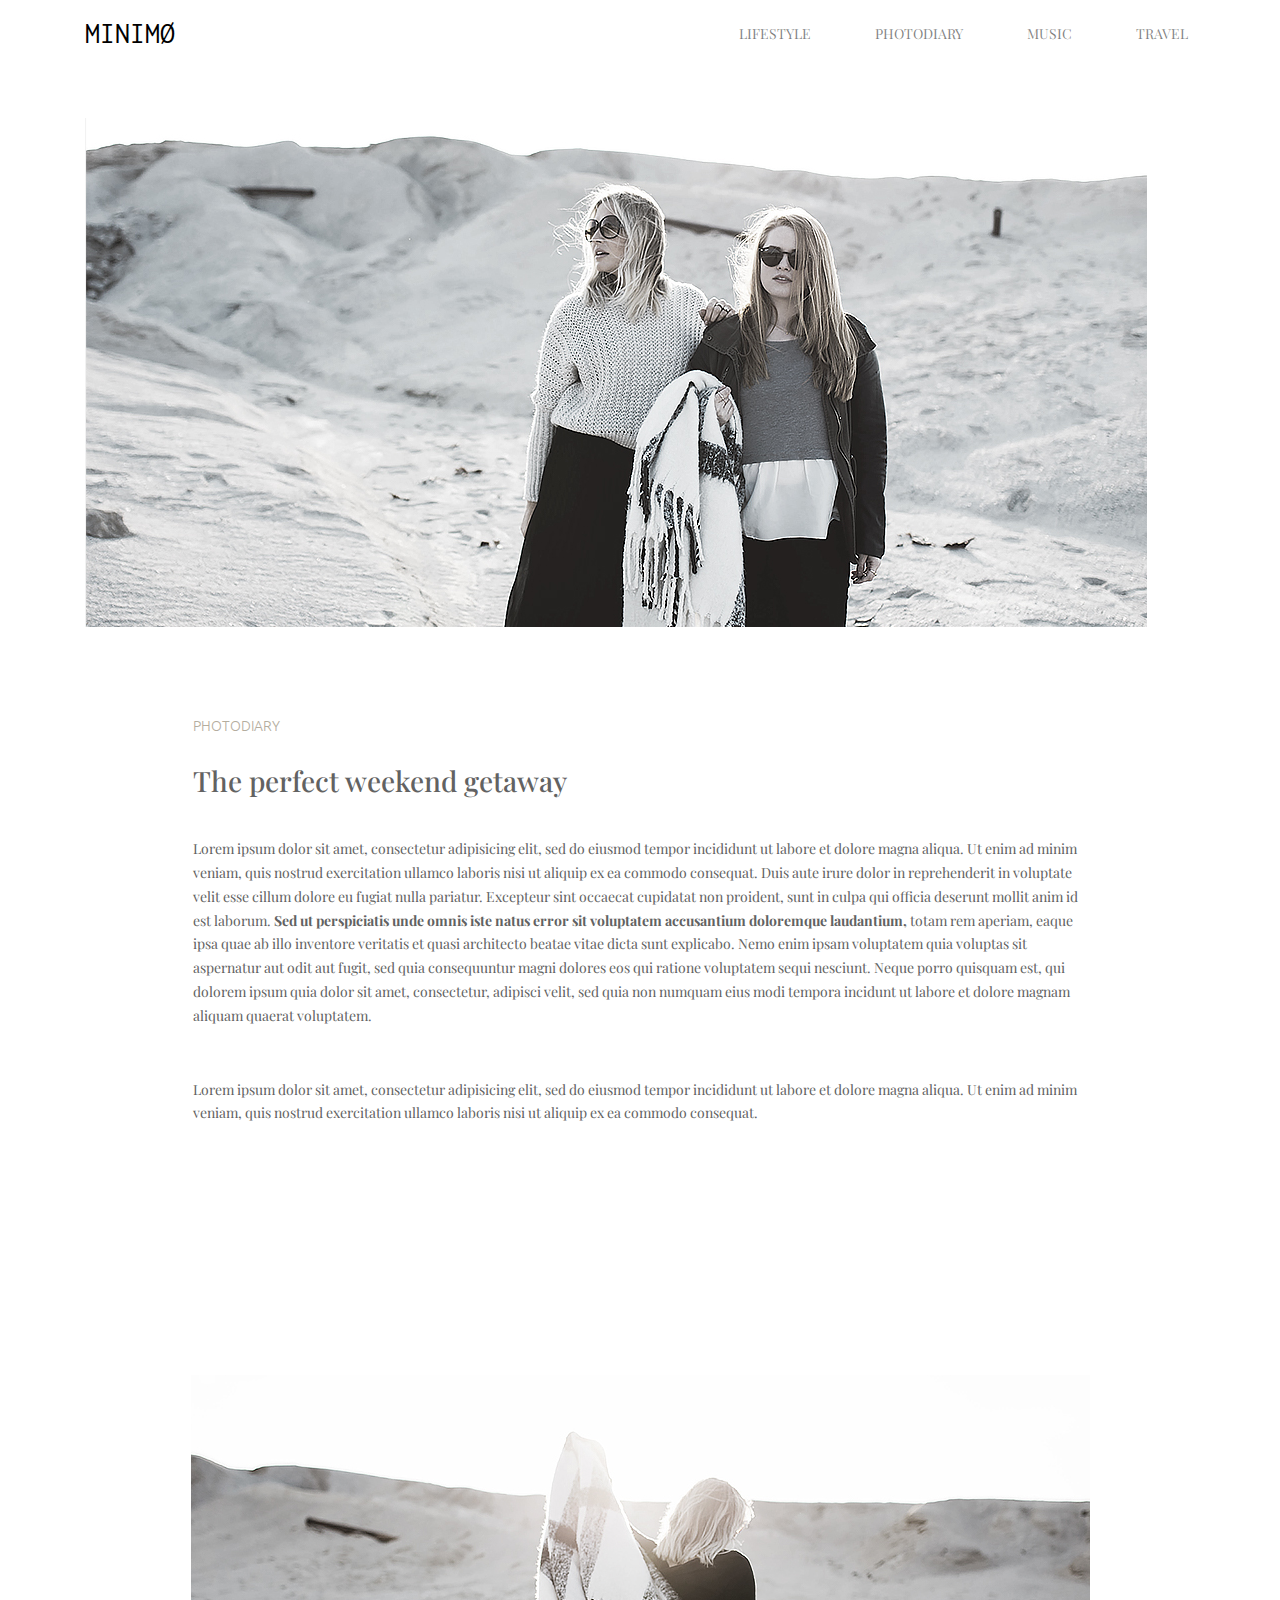
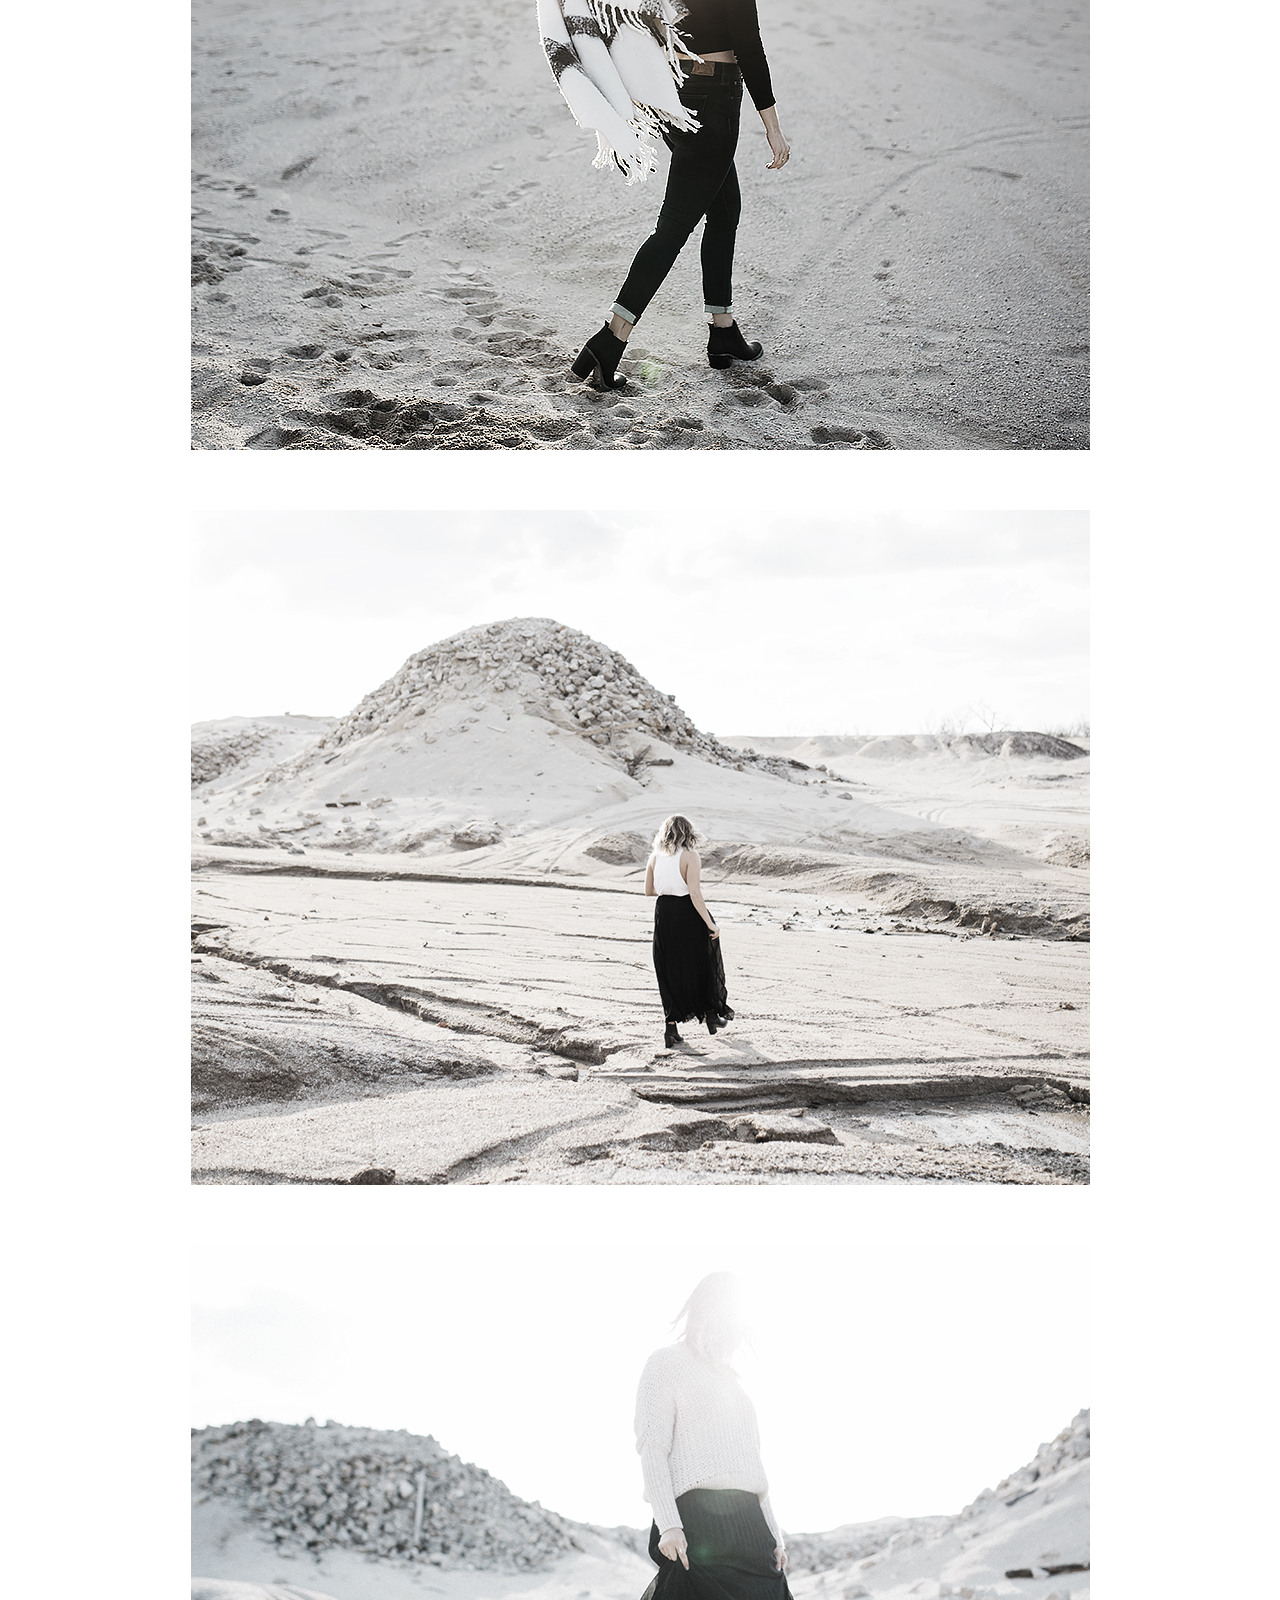
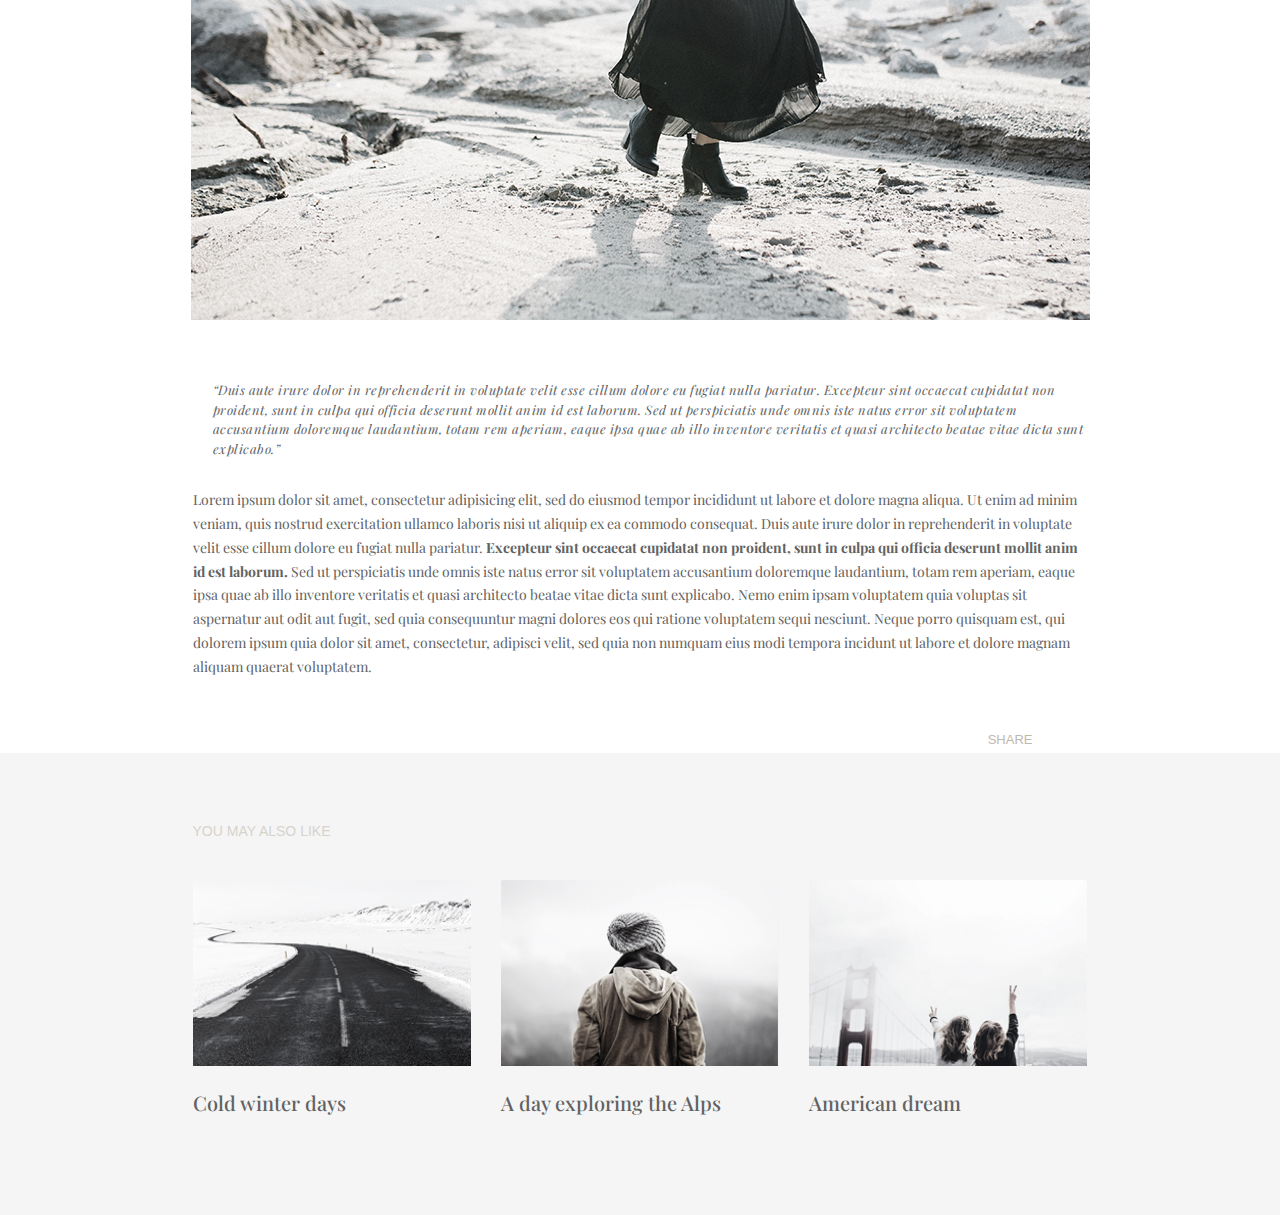
<file: singl.html>
<!DOCTYPE html>
<html lang="en">

<head>
    <meta charset="UTF-8">
    <meta name="viewport" content="width=device-width, initial-scale=1.0">
    <meta http-equiv="X-UA-Compatible" content="ie=edge">


    <link rel="stylesheet" href="libs/bootstrap-4.3.1/css/bootstrap.min.css">


    <link href="https://fonts.googleapis.com/css?family=Inconsolata|Playfair+Display|Ubuntu" rel="stylesheet">
    <link href="https://fonts.googleapis.com/css?family=Playfair+Display:400i" rel="stylesheet">

    <link rel="stylesheet" href="https://use.fontawesome.com/releases/v5.7.2/css/all.css"
          integrity="sha384-fnmOCqbTlWIlj8LyTjo7mOUStjsKC4pOpQbqyi7RrhN7udi9RwhKkMHpvLbHG9Sr" crossorigin="anonymous">

    <link rel="stylesheet" href="css/style.css">
    <title>MINIMO SINGL</title>
</head>

<body>

<header class="header">
    <div class="container marg">
        <nav class="navbar navbar-expand-lg navbar-light bg-light">
            <a class="navbar-brand" href="#">MINIM&#216</a>
            <button class="navbar-toggler" type="button" data-toggle="collapse" data-target="#navbarSupportedContent"
                    aria-controls="navbarSupportedContent" aria-expanded="false" aria-label="Toggle navigation">
                <span class="navbar-toggler-icon"></span>
            </button>

            <div class="collapse navbar-collapse z-in__navbar" id="navbarSupportedContent">
                <ul class="navbar-nav ml-auto">
                    <li class="nav-item">
                        <a class="nav-link" href="#">lifestyle</a>
                    </li>
                    <li class="nav-item">
                        <a class="nav-link" href="#">photodiary</a>
                    </li>
                    <li class="nav-item">
                        <a class="nav-link" href="#">music</a>
                    </li>
                    <li class="nav-item">
                        <a class="nav-link" href="#">travel</a>
                    </li>
                </ul>
            </div>
        </nav>
        <div class="header-img">
            <img src="img\head-img.jpg" class="img-fluid" alt="Responsive image">
        </div>
        <div class="container post-container">
            <div class="row">
                <div class="col-md-10 offset-md-1">
                    <div class="singl-post">
                        <h3 class="post-category">photodiary</h3>
                        <h2 class="post-title"><a href="#" target="_blank">The perfect weekend getaway</a></h2>
                        <p class="post-text">
                            Lorem ipsum dolor sit amet, consectetur adipisicing elit, sed do eiusmod tempor incididunt
                            ut labore et dolore
                            magna aliqua. Ut enim ad minim veniam, quis nostrud exercitation ullamco laboris nisi ut
                            aliquip ex ea commodo
                            consequat. Duis aute irure dolor in reprehenderit in voluptate velit esse cillum dolore eu
                            fugiat nulla pariatur.
                            Excepteur sint occaecat cupidatat non proident, sunt in culpa qui officia deserunt mollit
                            anim id est laborum.
                            <b>Sed ut perspiciatis unde omnis iste natus error sit voluptatem accusantium doloremque
                                laudantium,</b> totam rem
                            aperiam, eaque ipsa quae ab illo inventore veritatis et quasi architecto beatae vitae dicta
                            sunt explicabo. Nemo
                            enim ipsam voluptatem quia voluptas sit aspernatur aut odit aut fugit, sed quia consequuntur
                            magni dolores eos
                            qui ratione voluptatem sequi nesciunt. Neque porro quisquam est, qui dolorem ipsum quia
                            dolor sit amet,
                            consectetur, adipisci velit, sed quia non numquam eius modi tempora incidunt ut labore et
                            dolore magnam aliquam
                            quaerat voluptatem.
                        </p>
                        <p class="post-text">Lorem ipsum dolor sit amet, consectetur adipisicing elit, sed do eiusmod
                            tempor incididunt ut labore et dolore magna aliqua. Ut enim ad minim veniam, quis nostrud
                            exercitation ullamco laboris nisi ut aliquip ex ea commodo consequat.</p>
                    </div>
                </div>
                <!-- /.col-md-12 -->
            </div>
            <!-- /.row -->
        </div>
        <!-- /.container -->
    </div>
</header>
<!-- Post Top -->

<section class="sing-content">
    <div class="container">
        <div class="col-12 text-center sing-photo">
            <img src="img/singl_img/photo-singl1.jpg" class="img-fluid" alt="Responsive image">
        </div>
        <div class="col-12 text-center sing-photo">
            <img src="img/singl_img/photo-singl2.jpg" class="img-fluid" alt="Responsive image">
        </div>
        <div class="col-12 text-center sing-photo">
            <img src="img/singl_img/photo-singl3.jpg" class="img-fluid" alt="Responsive image">
        </div>


        <div class="col-md-10 offset-md-1">
            <div class="singl-post">
                <p class="text-italic">
                    <i>“Duis aute irure dolor in reprehenderit in voluptate velit esse cillum dolore eu fugiat nulla pariatur. Excepteur sint occaecat cupidatat non<br> proident, sunt in culpa qui officia deserunt mollit anim id est laborum. Sed ut perspiciatis unde omnis iste natus error sit voluptatem<br> accusantium doloremque laudantium, totam rem aperiam, eaque ipsa quae ab illo inventore veritatis et quasi architecto beatae vitae dicta sunt<br> explicabo.”</i>
                </p>
                <p class="post-text">
                    Lorem ipsum dolor sit amet, consectetur adipisicing elit, sed do eiusmod tempor incididunt ut labore
                    et dolore
                    magna aliqua. Ut enim ad minim veniam, quis nostrud exercitation ullamco laboris nisi ut aliquip ex
                    ea commodo
                    consequat. Duis aute irure dolor in reprehenderit in voluptate velit esse cillum dolore eu fugiat
                    nulla pariatur.
                    <b>Excepteur sint occaecat cupidatat non proident, sunt in culpa qui officia deserunt mollit anim id
                        est laborum.</b> Sed ut perspiciatis unde omnis iste natus error sit voluptatem accusantium
                    doloremque laudantium, totam rem
                    aperiam, eaque ipsa quae ab illo inventore veritatis et quasi architecto beatae vitae dicta sunt
                    explicabo. Nemo
                    enim ipsam voluptatem quia voluptas sit aspernatur aut odit aut fugit, sed quia consequuntur magni
                    dolores eos
                    qui ratione voluptatem sequi nesciunt. Neque porro quisquam est, qui dolorem ipsum quia dolor sit
                    amet,
                    consectetur, adipisci velit, sed quia non numquam eius modi tempora incidunt ut labore et dolore
                    magnam aliquam
                    quaerat voluptatem.
                </p>
            </div>
            <div class="float-right footer-right">
                <span class="share">Share</span>
                <a href="#" class="link-share"><i class="fab fa-facebook-f"></i></a>
                <a href="#" class="link-share"><i class="fab fa-twitter"></i></a>
                <a href="#" class="link-share"><i class="fab fa-instagram"></i></a>
                <a href="#" class="link-share"><i class="fab fa-google-plus-square"></i></a>
                <a href="#" class="link-share"><i class="fab fa-pinterest"></i></a>
            </div>
        </div>

    </div>
</section>

<section class="also">
<div class="container">
    <div class="col-md-10 offset-md-1">
        <div class="also-head">
            <h2 class="also-title">you may also like</h2>
        </div>
        <div class="card-deck">
            <div class="card">
                <img src="img/also/also1.jpg" class="card-img-top">
                <div class="card-body">
                    <h5 class="also-title">Cold winter days</h5>
                </div>
            </div>
            <div class="card">
                <img src="img/also/also2.jpg" class="card-img-top">
                <div class="card-body">
                    <h5 class="card-title also-title">A day exploring the Alps</h5>
                </div>
            </div>
            <div class="card">
                <img src="img/also/also3.jpg" class="card-img-top">
                <div class="card-body">
                    <h5 class="card-title also-title">American dream</h5>
                </div>
            </div>
        </div>
    </div>
</div>
</section>
<!-- /.also -->





<!-- JS Script -->
<script src="libs/jQuery 3.3.1/jquery-3.3.1.min.js"></script>
<script src="libs/popper/popper.min.js"></script>
<script src="libs/bootstrap-4.3.1/js/bootstrap.min.js"></script>
<script src="js/main.js"></script>
</body>

</html>
</file>
<file: css/style.css>
html,
body {
  min-width: 320px;
  margin: 0;
  padding: 0;
  font-family: 'Playfair Display', serif;
  font-size: 14px;
  color: #626262;
}

img {
  max-width: 100%;
  height: auto;
}

a {
  color: #b4ad9e;
}

a:hover {
  color: #898377;
}

h2,
h3,
h4,
p {
  margin: 0;
  padding: 0;
}

@media only screen and (max-width: 576px) {
  .post-container {
    padding-bottom: 50px !important;
  }
}

@media only screen and (max-width: 575px) {
  .footer-left {
    margin-bottom: 15px;
  }
  .singl-post .post-text {
    margin-bottom: 30px;
  }
  .singl-post .post-title {
    margin-bottom: 20px;
    font-size: 1.5rem;
  }
  .singl-post .post-text {
    font-size: 12px;
    line-height: 1.4rem;
    letter-spacing: 0.5px;
  }
  .form-post {
    padding-bottom: 40px;
    padding-top: 40px;
  }
  .lab-post_form {
    font-size: 20px !important;
    margin-bottom: 50px !important;
  }
  .bg-light {
    margin-bottom: 30px;
  }
  .post-title {
    margin-bottom: 25px !important;
  }
  .grid-post .title-post {
    margin-top: 12px !important;
    margin-bottom: 20px !important;
  }
  .marg {
    margin-bottom: 50px !important;
  }
  .sing-photo {
    margin-bottom: 30px !important;
  }
  p.text-italic {
    margin-bottom: 20px !important;
  }
}

@media only screen and (max-width: 768px) {
  .grid-post .card {
    margin-bottom: 50px !important;
  }
}

@media only screen and (max-width: 991px) {
  header .nav-item {
    margin-left: 0 !important;
  }
}

header .navbar {
  padding-left: 0;
  padding-right: 0;
}

header .navbar-toggler {
  outline: none;
}

header .bg-light {
  background-color: #ffffff !important;
}

header .navbar-brand {
  font-size: 30px;
  font-family: 'Inconsolata', monospace;
  color: #000000 !important;
  text-transform: uppercase;
}

header .nav-item {
  text-transform: uppercase;
  margin-left: 50px;
}

header .nav-item a::after {
  content: "";
  display: block;
  width: 100%;
  background-color: #cccccc;
  height: 1px;
  -webkit-transform: scale(0);
          transform: scale(0);
  -webkit-transition: all .3s;
  transition: all .3s;
}

header .nav-item a:hover::after {
  -webkit-transform: scale(1);
          transform: scale(1);
}

.marg {
  margin-bottom: 100px;
}

.post-container {
  padding-bottom: 100px;
}

.post-category,
.link-post {
  font-family: 'Ubuntu', sans-serif;
  font-size: 14px;
  color: #b4ad9e;
  text-transform: uppercase;
  font-weight: 300;
}

.post-title {
  margin-bottom: 40px;
}

.post-title a {
  color: #626262;
}

.post-text {
  line-height: 1.7rem;
  margin-bottom: 50px;
}

.post-category {
  margin-bottom: 30px;
}

.card {
  border: 0;
  margin-bottom: 100px;
}

.title-post {
  font-size: 14px;
  text-transform: uppercase;
  font-family: 'Ubuntu', sans-serif;
  margin-top: 14px;
  margin-bottom: 29px;
  color: #c8c3b9;
}

.load-more {
  padding: 1rem 2rem;
  border-color: #626262;
  border-radius: 0;
  font-size: 20px;
}

.load-more span {
  display: none;
}

.grid-post {
  margin-bottom: 100px;
}

.form-post {
  display: block;
  width: 100%;
  padding: 70px 0;
  background-color: #f0f0f0;
  margin-bottom: 100px;
}

.lab-post_form {
  font-family: 'Playfair Display Regular', sans-serif;
  font-size: 30px;
  color: #333333;
  margin-bottom: 80px;
}

.post-form {
  border: 0;
  background-color: transparent;
  border-bottom: 1px solid black;
  border-radius: 0px;
}

.post-form:focus {
  -webkit-box-shadow: none;
          box-shadow: none;
}

.post-form:active {
  background-color: transparent;
  -webkit-box-shadow: none;
          box-shadow: none;
}

.form-center {
  display: block;
}

.form-iput {
  position: relative;
}

.form-input .btn {
  position: absolute;
  right: 0;
  top: -5px;
  font-size: 25px;
}

footer {
  background-color: #f0f0f0;
  padding-top: 40px;
  padding-bottom: 45px;
  color: #000000;
}

footer .footer-left a {
  color: #000;
  margin-right: 20px;
}

footer .footer-right a {
  coloro: #626262;
  margin-left: 20px;
}

footer .footer-right a:hover {
  text-decoration: none;
}

.header-img {
  margin-top: 50px;
  margin-bottom: 90px;
}

.sing-photo {
  margin-bottom: 60px;
}

p.text-italic {
  font-family: 'Playfair Display', sans-serif;
  font-size: 13px;
  font-weight: 400;
  margin-bottom: 30px;
  margin-left: 20px;
  letter-spacing: .5px;
}

.share {
  font-family: "Ubuntu Light", sans-serif;
  font-size: 13px;
  color: #bfb9ad;
  margin-right: 15px;
  text-transform: uppercase;
}

.link-share {
  margin-right: 10px;
}

.link-share:last-child {
  margin-right: 0;
}

.also {
  display: block;
  width: 100%;
  background-color: #f5f5f5;
  padding-top: 70px;
  padding-bottom: 90px;
  margin-top: 75px;
}

.also .card {
  background-color: transparent !important;
}

.also .card-body {
  padding: 0;
  padding-top: 25px;
}

.also .also-title {
  font-size: 20px;
  color: #626262;
}

.also .also-head .also-title {
  font-size: 14px;
  text-transform: uppercase;
  font-family: "Ubuntu Light", sans-serif;
  color: #d6d3cc;
  margin-bottom: 40px;
}
/*# sourceMappingURL=style.css.map */
</file>
